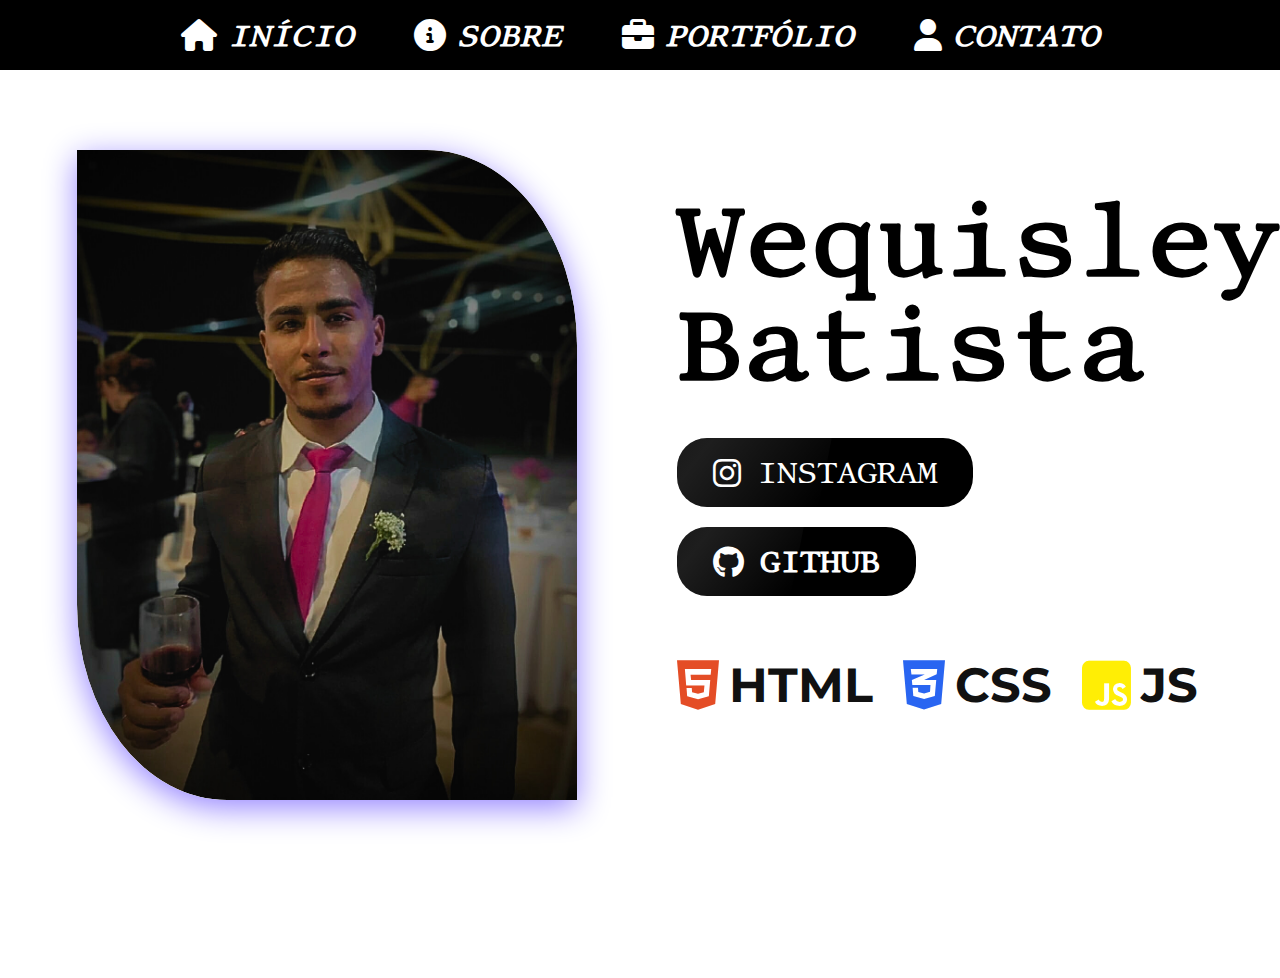
<file: index.html>
<!DOCTYPE html>
<html lang="pt-br">
<head>
    <meta charset="UTF-8">
    <meta name="viewport" content="width=device-width, initial-scale=1.0">
    <title>Wequisley Batista - Portfólio</title>
     <link rel="icon" type="image/jpeg" href="img/MinhaFoto.jpg" sizes="32x32">
    <link rel="stylesheet" href="style.css">
    <!-- Google Fonts: Montserrat -->
    <link href="https://fonts.googleapis.com/css2?family=Montserrat:wght@700;400&display=swap" rel="stylesheet">
    <!-- Google Fonts: Sansita -->
    <link rel="preconnect" href="https://fonts.googleapis.com">
    <link rel="preconnect" href="https://fonts.gstatic.com" crossorigin>
    <link href="https://fonts.googleapis.com/css2?family=Libertinus+Mono&display=swap" rel="stylesheet">
    <!-- Font Awesome para ícones -->
    <link rel="stylesheet" href="https://cdnjs.cloudflare.com/ajax/libs/font-awesome/6.4.2/css/all.min.css">
</head>
<body>
    <header>
        <nav>
            <ul class="menuStyle">
                <li><a href="index.html"><i class="fa-solid fa-house"></i> <span>INÍCIO</span></a></li>
                <li><a href="sobre.html"><i class="fa-solid fa-circle-info"></i> <span>SOBRE</span></a></li>
                <li><a href="portfolio.html"><i class="fa-solid fa-briefcase"></i> <span>PORTFÓLIO</span></a></li>
                <li><a href="contato.html"><i class="fa-solid fa-user"></i> <span>CONTATO</span></a></li>
            </ul>
        </nav>
    </header>
    <main>
        <section class="hero">
            <div class="hero-img">
                <div class="hero-img-bg">
                    <img src="img/MinhaFoto.jpg" alt="Foto de perfil" />
                </div>
            </div>
            <br>
            <div class="hero-text">
                <h1>Wequisley<br>Batista</h1>
                <div class="social-buttons">
                    <a target="_blank" href="https://www.instagram.com/wszleal/" class="btn instagram"><i class="fab fa-instagram"></i> INSTAGRAM</a>
                    <a target="_blank" href="https://github.com/Wequisley" class="btn github"><i class="fab fa-github"></i> GITHUB</a>
                </div>
                <div class="tech-icons">
                    <span class="html5"><i class="fab fa-html5"></i> HTML</span>
                    <span class="css3"><i class="fab fa-css3-alt"></i> CSS</span>
                    <span class="js"><i class="fab fa-js-square"></i> JS</span>
                </div>
            </div>
        </section>
        <br><br>
    </main>
</body>

</html>
</file>
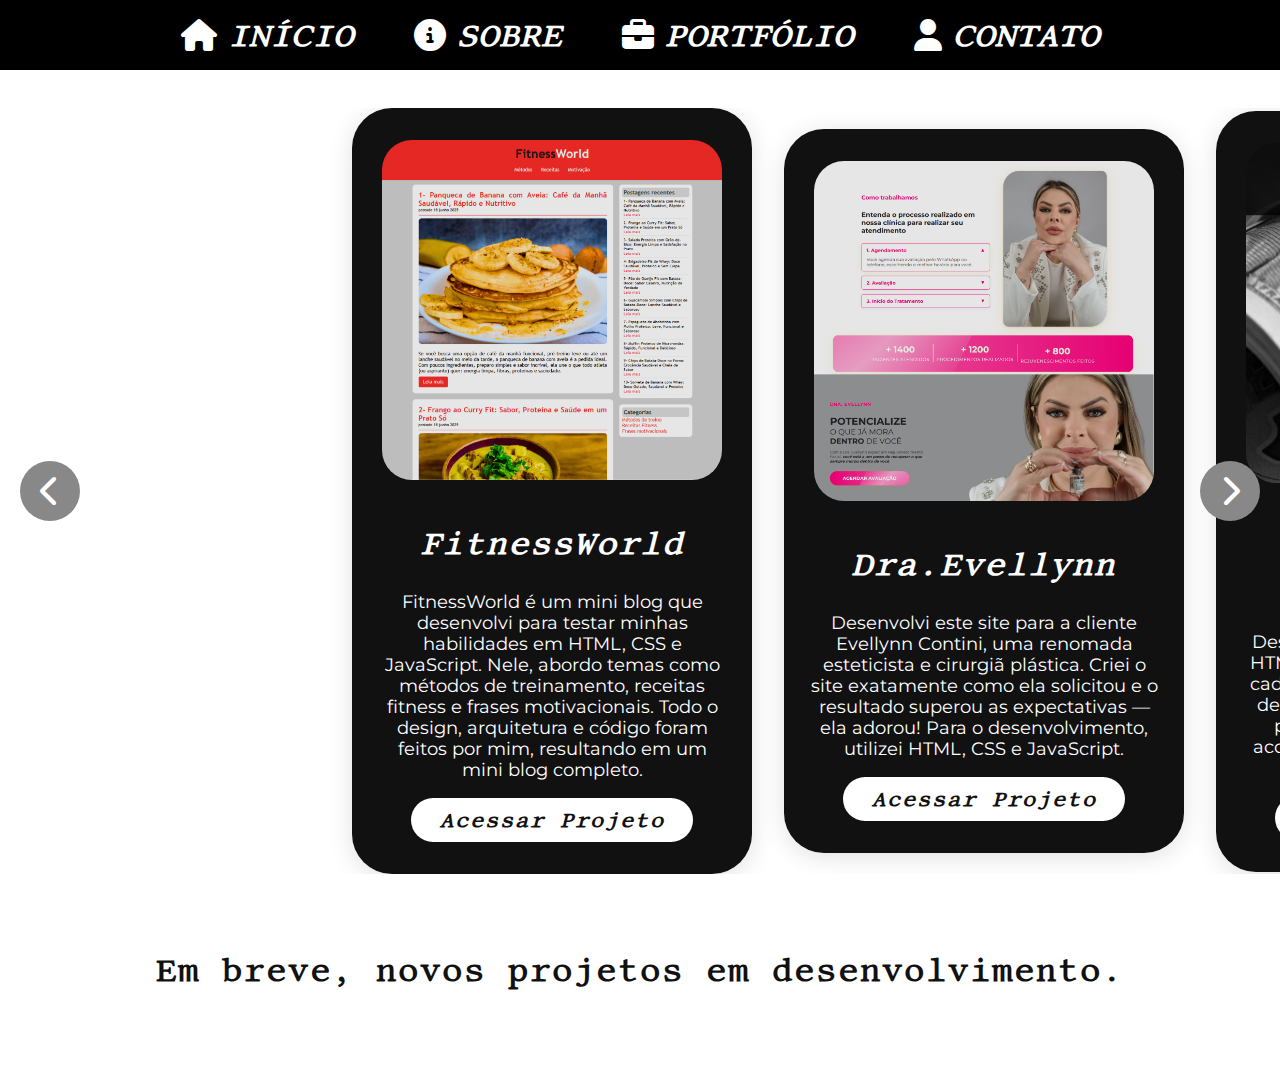
<file: portfolio.html>
<!DOCTYPE html>
<html lang="pt-br">
<head>
    <meta charset="UTF-8">
    <meta name="viewport" content="width=device-width, initial-scale=1.0">
    <title>Wequisley Batista - Portfólio</title>
    <link rel="stylesheet" href="style.css">
    <!-- Google Fonts: Montserrat -->
    <link href="https://fonts.googleapis.com/css2?family=Montserrat:wght@700;400&display=swap" rel="stylesheet">
    <!-- Google Fonts: Sansita -->
    <link rel="preconnect" href="https://fonts.googleapis.com">
    <link rel="preconnect" href="https://fonts.gstatic.com" crossorigin>
    <link href="https://fonts.googleapis.com/css2?family=Libertinus+Mono&display=swap" rel="stylesheet">
    <!-- Font Awesome para ícones -->
    <link rel="stylesheet" href="https://cdnjs.cloudflare.com/ajax/libs/font-awesome/6.4.2/css/all.min.css">
</head>
<body>
    <header>
        <nav>
            <ul class="menuStyle">
                <li><a href="index.html"><i class="fa-solid fa-house"></i> <span>INÍCIO</span></a></li>
                <li><a href="sobre.html"><i class="fa-solid fa-circle-info"></i> <span>SOBRE</span></a></li>
                <li><a href="portfolio.html"><i class="fa-solid fa-briefcase"></i> <span>PORTFÓLIO</span></a></li>
                <li><a href="contato.html"><i class="fa-solid fa-user"></i> <span>CONTATO</span></a></li>
            </ul>
        </nav>
    </header>
 <br><br>
    <main>
        <section class="projects-section">
            <div class="projects-carousel">
                <button class="carousel-btn prev" aria-label="Anterior"><i class="fa-solid fa-chevron-left"></i></button>
                <div class="carousel-track">
                    <!-- Card 1 -->
                    <div class="project-card">
                        <img src="img/fitworld.png" alt="Projeto 1" class="project-img">
                        <div class="project-info">
                            <h2 class="project-title">FitnessWorld</h2>
                            <p class="project-desc">FitnessWorld é um mini blog que desenvolvi para testar minhas habilidades em HTML, CSS e JavaScript. Nele, abordo temas como métodos de treinamento, receitas fitness e frases motivacionais. Todo o design, arquitetura e código foram feitos por mim, resultando em um mini blog completo.</p>
                            <a href="https://wequisley.github.io/FitnessWorld/Receitas.html" target="_blank" class="project-btn">Acessar Projeto</a>
                        </div>
                    </div>
                    <!-- Card 2 -->
                    <div class="project-card">
                        <img src="img/DraEve.png" alt="Projeto 2" class="project-img">
                        <div class="project-info">
                            <h2 class="project-title">Dra.Evellynn</h2>
                            <p class="project-desc">Desenvolvi este site para a cliente Evellynn Contini, uma renomada esteticista e cirurgiã plástica. Criei o site exatamente como ela solicitou e o resultado superou as expectativas — ela adorou! Para o desenvolvimento, utilizei HTML, CSS e JavaScript.</p>
                            <a href="https://dra-evellynn.github.io/estetica/" target="_blank" class="project-btn">Acessar Projeto</a>
                        </div>
                    </div>
                    <!-- Card 3 -->
                    <div class="project-card">
                        <img src="img/Vendas.png" alt="Projeto 3" class="project-img">
                        <div class="project-info">
                            <h2 class="project-title">Dashboard de Vendas</h2>
                            <p class="project-desc">Desenvolvi um painel de vendas em HTML, CSS e JavaScript, que permite cadastrar produtos com informações detalhadas, visualizar e baixar uma planilha com todas as vendas e acompanhar gráficos com o resumo de lucros e gastos.</p>
                            <a href="https://wequisley.github.io/Dashboard-De-Vendas/add-sales.html" target="_blank" class="project-btn">Acessar Projeto</a>
                        </div>
                    </div>

                    <!-- Card 4 -->
                    <div class="project-card">
                        <img src="img/Ejetar.png" alt="Projeto 4" class="project-img">
                        <div class="project-info">
                            <h2 class="project-title">Ejetor de Água</h2>
                            <p class="project-desc">Esse foi um dos meus primeiros projetos, desenvolvido enquanto ainda estava aprendendo. Criei um ejetor de água do alto-falante do celular simples em HTML e CSS, que ao clicar em um botão reproduz um áudio com diferentes frequências para ajudar a expulsar resíduos de água do alto-falante.</p>
                            <a href="https://wequisley.github.io/EJETAR-GUA" target="_blank" class="project-btn">Acessar Projeto</a>
                        </div>
                    </div>
                    
                </div>
                <button class="carousel-btn next" aria-label="Próximo"><i class="fa-solid fa-chevron-right"></i></button>
            </div>
        </section>
        <br><br>

        <section>
            <h1 class="sh101">Em breve, novos projetos em desenvolvimento.</h1>
        </section>

        <script>
    const track = document.querySelector('.carousel-track');
    const carouselContainer = document.querySelector('.projects-carousel');
    const cards = document.querySelectorAll('.project-card');
    const prevBtn = document.querySelector('.carousel-btn.prev');
    const nextBtn = document.querySelector('.carousel-btn.next');
    let currentIndex = 0;

    const GAP_SIZE = 32; // Espaço entre os cards no CSS

    // Calcula o limite máximo de rolagem
    function calculateMaxIndex() {
        // Rola até o penúltimo card, garantindo que o último card fique visível
        if (cards.length === 0) return 0;
        return cards.length - 1; 
    }

    function updateCarousel() {
        // Verifica se os elementos estão carregados
        if (cards.length === 0 || !carouselContainer) return;
        
        const cardWidth = cards[0].offsetWidth;
        const containerWidth = carouselContainer.offsetWidth;
        
        // Distância do início de um card até o início do próximo card (Passo)
        const stepWidth = cardWidth + GAP_SIZE;

        // 1. Calcula a posição onde o card ativo começa
        const targetPosition = currentIndex * stepWidth;

        // 2. Calcula o offset necessário para centralizar o card (largura do contêiner / 2 - largura do card / 2)
        const centerOffset = (containerWidth / 2) - (cardWidth / 2);
        
        // 3. A rolagem final é o ponto de parada menos o deslocamento de centralização
        const finalTransform = targetPosition - centerOffset;

        // Limita o índice atual
        const maxIndex = calculateMaxIndex();
        if (currentIndex > maxIndex) {
            currentIndex = maxIndex;
        }

        // Aplica o deslocamento em pixels
        track.style.transform = `translateX(${-finalTransform}px)`;
    }

    prevBtn.addEventListener('click', () => {
        if (currentIndex > 0) {
            currentIndex--;
            updateCarousel();
        }
    });

    nextBtn.addEventListener('click', () => {
        const maxIndex = calculateMaxIndex();
        
        if (currentIndex < maxIndex) {
            currentIndex++;
            updateCarousel();
        }
    });

    // Recalcula o alinhamento centralizado em caso de redimensionamento
    window.addEventListener('resize', updateCarousel);
    
    // Inicializa o carrossel
    updateCarousel(); 
</script>
    </main>
    <br><br>
</file>
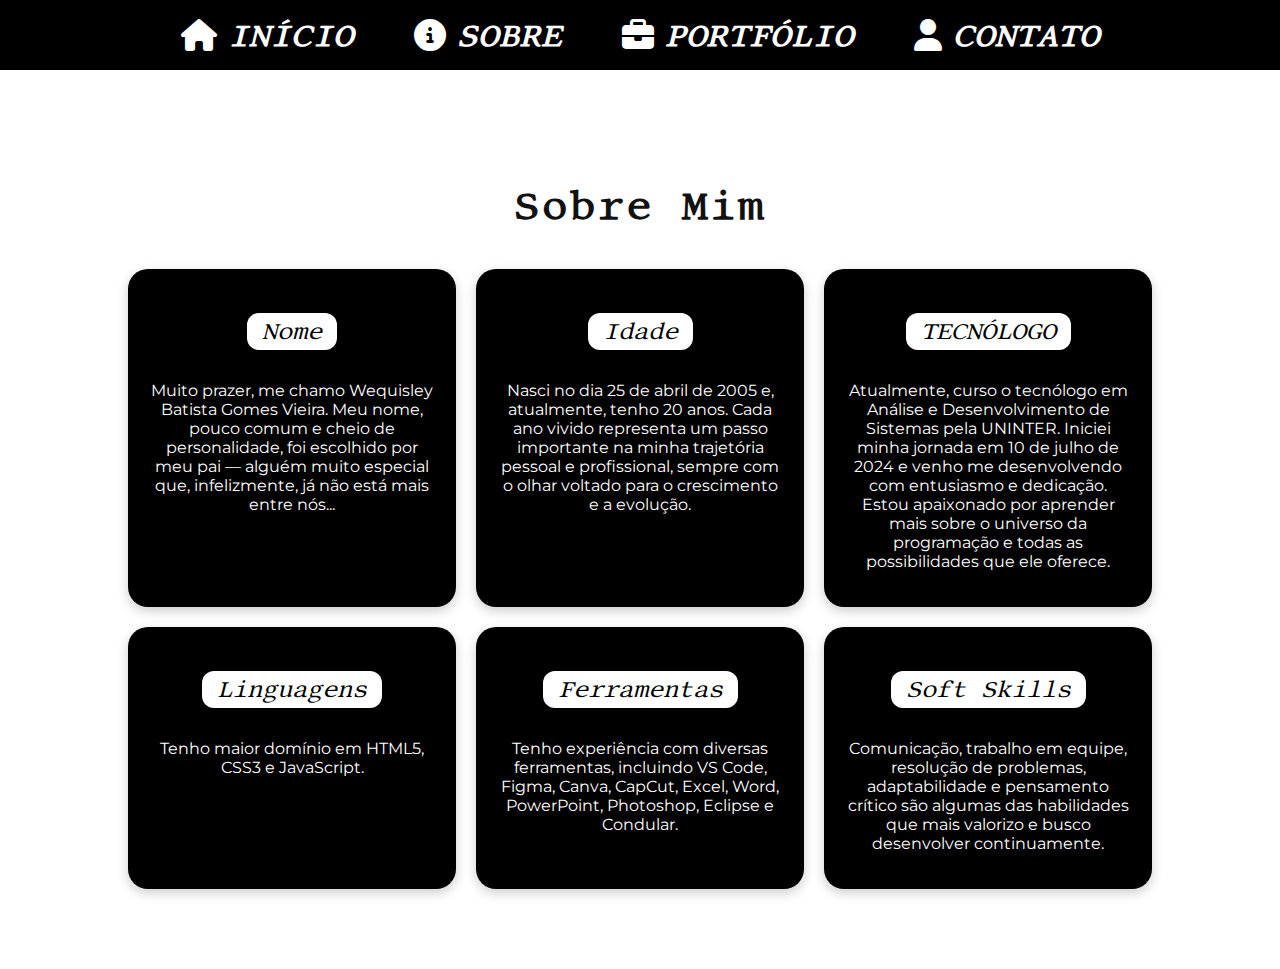
<file: sobre.html>
<!DOCTYPE html>
<html lang="pt-br">
<head>
    <meta charset="UTF-8">
    <meta name="viewport" content="width=device-width, initial-scale=1.0">
    <title>Wequisley Batista - Portfólio</title>
    <link rel="stylesheet" href="style.css">
    <!-- Google Fonts: Montserrat -->
    <link href="https://fonts.googleapis.com/css2?family=Montserrat:wght@700;400&display=swap" rel="stylesheet">
    <!-- Google Fonts: Sansita -->
    <link rel="preconnect" href="https://fonts.googleapis.com">
    <link rel="preconnect" href="https://fonts.gstatic.com" crossorigin>
    <link href="https://fonts.googleapis.com/css2?family=Libertinus+Mono&display=swap" rel="stylesheet">
    <!-- Font Awesome para ícones -->
    <link rel="stylesheet" href="https://cdnjs.cloudflare.com/ajax/libs/font-awesome/6.4.2/css/all.min.css">
</head>
<body>
    <header>
        <nav>
            <ul class="menuStyle">
                <li><a href="index.html"><i class="fa-solid fa-house"></i> <span>INÍCIO</span></a></li>
                <li><a href="sobre.html"><i class="fa-solid fa-circle-info"></i> <span>SOBRE</span></a></li>
                <li><a href="portfolio.html"><i class="fa-solid fa-briefcase"></i> <span>PORTFÓLIO</span></a></li>
                <li><a href="contato.html"><i class="fa-solid fa-user"></i> <span>CONTATO</span></a></li>
            </ul>
        </nav>
    </header>

    <main>
        <!-- Seção SOBRE -->
<section id="sobre" class="sobre">
  <h2 class="titulo">Sobre Mim</h2>
  
  <div class="cards">
    <!-- Card 1 -->
    <div class="card">
      <h3 class="card-title">Nome</h3>
      <p>
        Muito prazer, me chamo Wequisley Batista Gomes Vieira.  
        Meu nome, pouco comum e cheio de personalidade, foi escolhido por meu pai — alguém muito especial que, infelizmente, já não está mais entre nós...
      </p>
    </div>

    <!-- Card 2 -->
    <div class="card">
      <h3 class="card-title">Idade</h3>
      <p>
        Nasci no dia 25 de abril de 2005 e, atualmente, tenho 20 anos.  
        Cada ano vivido representa um passo importante na minha trajetória pessoal e profissional, sempre com o olhar voltado para o crescimento e a evolução.
      </p>
    </div>

    <!-- Card 3 -->
    <div class="card">
      <h3 class="card-title">TECNÓLOGO</h3>
      <p>
        Atualmente, curso o tecnólogo em Análise e Desenvolvimento de Sistemas pela UNINTER.  
        Iniciei minha jornada em 10 de julho de 2024 e venho me desenvolvendo com entusiasmo e dedicação. Estou apaixonado por aprender mais sobre o universo da programação e todas as possibilidades que ele oferece.
      </p>
    </div>

    <!-- Card 4 -->
    <div class="card">
      <h3 class="card-title">Linguagens</h3>
      <p>
       Tenho maior domínio em HTML5, CSS3 e JavaScript.
      </p>
    </div>

    <!-- Card 5 -->
    <div class="card">
      <h3 class="card-title">Ferramentas</h3>
      <p>
        Tenho experiência com diversas ferramentas, incluindo VS Code, Figma, Canva, CapCut, Excel, Word, PowerPoint, Photoshop, Eclipse e Condular.
      </p>
    </div>

    <!-- Card 3 -->
    <div class="card">
      <h3 class="card-title">Soft Skills</h3>
      <p>
        Comunicação, trabalho em equipe, resolução de problemas, adaptabilidade e pensamento crítico são algumas das habilidades que mais valorizo e busco desenvolver continuamente.
      </p>
    </div>
  </div>
</section>

    </main>
</body>

</html>
</file>
<file: style.css>
/* CONTATO FORMULÁRIO */
.contato-section {
    width: 100vw;
    min-height: 80vh;
    display: flex;
    align-items: center;
    justify-content: center;
    background: #fff;
}
.contato-form {
    background: #000000;
    border-radius: 40px;
    padding: 40px 32px 32px 32px;
    max-width: 480px;
    width: 90vw;
    display: flex;
    flex-direction: column;
    align-items: stretch;
    box-shadow: 0 4px 24px rgba(0,0,0,0.10);
    gap: 5px;
}
.contato-form label {
    color: #fff;
    font-family: 'Libertinus Mono', monospace;
    font-size: 1.6rem;
    font-style: italic;
    margin-bottom: 4px;
    margin-top: 8px;
    letter-spacing: 2px;
}
.contato-form input,
.contato-form textarea {
    border: none;
    border-radius: 24px;
    padding: 12px 18px;
    font-size: 1.1rem;
    font-family: 'Montserrat', Arial, sans-serif;
    margin-bottom: 8px;
    background: #cacaca;
    color: #111;
    outline: none;
    resize: none;
    box-sizing: border-box;
}
.contato-form textarea {
    min-height: 120px;
    max-height: 220px;
}
.contato-btn {
    background: #fff;
    color: #111;
    font-family: 'Libertinus Mono', monospace;
    font-size: 1.5rem;
    font-style: italic;
    font-weight: 700;
    border-radius: 30px;
    padding: 12px 0;
    width: 70%;
    margin: 18px auto 0 auto;
    text-align: center;
    text-decoration: none;
    letter-spacing: 2px;
    border: none;
    cursor: pointer;
    transition: 0.6s;
}
.contato-btn:hover {
    transition: 0.6s;
    transform: scale(1.05);
    background: #ffd700;
    color: #ffffff;
}
@media (max-width: 600px) {
    .contato-form {
        padding: 18px 4vw 18px 4vw;
        max-width: 98vw;
        border-radius: 18px;
    }
    .contato-form label {
        font-size: 1.1rem;
    }
    .contato-btn {
        font-size: 1.1rem;
        padding: 8px 0;
        width: 98%;
    }
}
body {
    overflow-x: hidden;
    margin: 0;
    font-family: 'Montserrat', Arial, sans-serif;
    background: #fff;
    color: #111;
}

header {
    background: #000;
    padding: 0;
}

.menuStyle {
    font-family: "Libertinus Mono", monospace;
    font-weight: 400;
    font-style: normal;
}

nav {
    width: 100vw;
    overflow-x: unset;
    background: #000;
}

nav ul {
    display: flex;
    flex-direction: row;
    flex-wrap: nowrap;
    justify-content: center;
    align-items: center;
    list-style: none;
    margin: 0;
    padding: 0;
    height: 70px;
    gap: 0;
    width: 100vw;
    box-sizing: border-box;
    overflow-x: unset;
}

nav ul li {
    margin: 0 30px;
    flex: 0 0 auto;
    min-width: 80px;
    text-align: center;
}

nav ul li a {
    color: #fff;
    text-decoration: none;
    font-size: 2rem;
    font-weight: 700;
    display: flex;
    align-items: center;
    gap: 10px;
    font-style: italic;
    letter-spacing: 1px;
    transition: color 0.2s;
    padding: 10px 0;
    white-space: nowrap;
    justify-content: center;
    transition: 0.5s;
}

nav ul li a:hover {
    scale: 1.05;
    color: #adab26;
}

main {
    padding: 0;
}

.hero {
    display: flex;
    align-items: flex-start;
    justify-content: flex-start;
    min-height: 90vh;
    background: #fff;
    padding: 60px 0 0 0;
}

.hero-text {
    flex: 1;
    padding: 60px 0 0 40px;
}

.hero-text h1 {
    color: black;
    font-family: "Libertinus Mono", monospace;
    font-weight: 400;
    font-style: normal;
    font-size: 6.5rem;
    font-weight: 700;
    margin: 0 0 40px 0;
    line-height: 1;
}

.social-buttons {
    margin-bottom: 40px;
}

.btn {
    transition: 0.4S;
    display: flex;
    align-items: center;
    justify-content: center;
    gap: 12px;
    text-align: center;
    width: 100%;
    max-width: 340px;
    padding: 16px 36px;
    box-sizing: border-box;
    text-align: center;
    font-family: "Libertinus Mono", monospace;
    font-weight: 400;
    font-style: normal;
    display: flex;
    align-items: center;
    background: #000;
    color: #fff;
    border-radius: 30px;
    padding: 16px 36px;
    font-size: 2rem;
    font-weight: 700;
    margin-bottom: 20px;
    text-decoration: none;
    width: fit-content;
    gap: 16px;
    transition: background 0.2s, color 0.2s;
    position: relative;
    overflow: hidden;
}

.btn::after {
    content: "";
    position: absolute;
    top: 0;
    left: -70%;
    width: 120%;
    height: 100%;
    background: linear-gradient(120deg, rgba(0, 0, 0, 0.404) 0%, rgba(255, 255, 255, 0.116) 60%, rgba(255,255,255,0) 100%);
    border-radius: px;
    pointer-events: none;
    animation: reflexo-move 2.8s linear infinite;
    transform: skewX(-11deg); 
}

.btn.instagram {
    transition: 0.4s;
    font-family: "Libertinus Mono", monospace;
    font-weight: 400;
    font-style: normal;
    margin-bottom: 20px;
}

.btn.instagram:hover{
    transition: 0.4s;
    background: #222;
    color: rgb(255, 0, 64);
    transform: scale(1.02);
}
.btn:hover {
    transition: 0.4S;
    background: #222;
    color: #ffd700;
    transform: scale(1.02);
}

.tech-icons {
    display: flex;
    align-items: center;
    gap: 30px;
    margin-top: 60px;
}

.tech-icons span {
    font-size: 3rem;
    font-weight: 700;
    display: flex;
    align-items: center;
    gap: 10px;
}

.html5 i {
    transition: 0.4s;
    color: #e44d26;
    font-size: 3.5rem;
}

.html5:hover {
    transform: scale(1.05);
    color: #8c00ff;
    transition: 1.4s;
}


.css3 i {
    color: #2965f1;
    font-size: 3.5rem;
}

.css3:hover {
    transform: scale(1.05);
    color:  #8c00ff;
    transition: 1.4s;
}

.js i {
    color: #ffee05;
    font-size: 3.5rem;
}

.js:hover {
    transform: scale(1.05);
    color:  #8c00ff;
    transition: 1.4s;
}

.hero-img {
    flex: 1;
    display: flex;
    align-items: flex-start;
    justify-content: flex-end;
    padding-right: 60px;
    padding-top: 20px;
}

.hero-img-bg {
    background: #fff;
    border-radius: 0% 30%;
    width: 500px;
    height: 650px;
    display: flex;
    align-items: center;
    justify-content: flex-end;
    overflow: hidden;
    box-shadow: 0 8px 32px rgba(38, 0, 255, 0.486);
}

.hero-img-bg:hover {
    box-shadow: 0 8px 32px rgba(255, 0, 0, 0.486);
    transition: 0.4s;
}

.hero-img img {
    width: 100%;
    height: 100%;
    object-fit: cover;
    border-radius: 0% 30%;
    background: #eee;
}

@keyframes reflexo-move {
    0% { left: -80%; }
    60% { left: 100%; }
    100% { left: 100%; }
}

@media (max-width: 1000px) {
    .hero {
        flex-direction: column;
        align-items: center;
        padding: 30px 0 0 0;
    }
    .hero-text, .hero-img {
        padding: 0;
        text-align: center;
        justify-content: center;
    }
    .hero-img-bg {
        width: 320px;
        height: 400px;
    }
}
@media (max-width: 600px) {
    html, body {
        overflow-x: hidden;
    }
    header, nav {
        width: 100vw;
        max-width: 100vw;
        overflow-x: hidden;
    }
    nav ul {
        flex-direction: column;
        flex-wrap: nowrap;
        justify-content: center;
        align-items: center;
        height: auto;
        gap: 2px;
        padding: 0;
        width: 100vw;
        max-width: 100vw;
        box-sizing: border-box;
        overflow-x: hidden;
    }
    nav ul li, nav ul li a {
        width: 100vw;
        max-width: 100vw;
        box-sizing: border-box;
        margin: 0;
    }
    nav ul li {
        margin: 2px 0;
    }
    nav ul li a {
        font-size: 1.1rem;
        padding: 10px 0;
        white-space: nowrap;
        display: flex;
        align-items: center;
        gap: 6px;
        justify-content: center;
        width: 100vw;
        max-width: 100vw;
        box-sizing: border-box;
    }
    main, .hero, .hero-text, .hero-img, .hero-img-bg {
        width: 100vw;
        max-width: 100vw;
        box-sizing: border-box;
    }
    .hero-img-bg {
        width: 90vw;
        max-width: 260px;
        height: 320px;
        margin-left: auto;
        margin-right: auto;
    }
    .btn, .social-buttons, .tech-icons {
        width: 100vw;
        max-width: 100vw;
        box-sizing: border-box;
    }
    .btn {
        max-width: 320px;
        margin-left: auto;
        margin-right: auto;
    }
    .tech-icons {
        flex-wrap: wrap;
        gap: 10px;
        margin-top: 30px;
        justify-content: center;
        align-items: center;
    }
    .tech-icons span {
        font-size: 1.2rem;
        display: flex;
        align-items: center;
        justify-content: center;
    }
    .hero-text h1 {
        font-size: 2.8rem;
        word-break: break-word;
        margin-bottom: 18px;
    }
}
@media (min-width: 601px) and (max-width: 1000px) {
    html, body, header, nav, main, .hero, .hero-text, .hero-img, .hero-img-bg {
        width: 100vw;
        max-width: 100vw;
        min-width: 0;
        box-sizing: border-box;
        overflow-x: hidden;
    }
    nav ul {
        flex-direction: row;
        flex-wrap: wrap;
        justify-content: center;
        align-items: center;
        height: auto;
        gap: 10px;
        padding: 0 8px;
        width: 100vw;
        max-width: 100vw;
        box-sizing: border-box;
        overflow-x: hidden;
    }
    nav ul li {
        margin: 0 12px;
        min-width: 80px;
        text-align: center;
    }
    nav ul li a {
        font-size: 1.5rem;
        padding: 10px 0;
        white-space: nowrap;
        display: flex;
        align-items: center;
        gap: 8px;
        justify-content: center;
    }
    .hero {
        flex-direction: column;
        align-items: center;
        justify-content: center;
        padding: 40px 0 0 0;
        min-height: 90vh;
    }
    .hero-text, .hero-img {
        padding: 0;
        text-align: center;
        justify-content: center;
        align-items: center;
        width: 100%;
        display: flex;
        flex-direction: column;
    }
    .hero-text {
        padding: 32px 6vw 0 6vw;
        align-items: center;
    }
    .hero-text h1 {
        font-size: 3.2rem;
        margin-bottom: 24px;
        word-break: break-word;
    }
    .social-buttons {
        margin-bottom: 24px;
        width: 100%;
        display: flex;
        flex-direction: column;
        align-items: center;
    }
    .btn {
        font-size: 1.2rem;
        padding: 12px 0;
        max-width: 340px;
        width: 90vw;
        margin-left: auto;
        margin-right: auto;
        margin-bottom: 14px;
    }
    .tech-icons {
        flex-wrap: wrap;
        gap: 16px;
        margin-top: 32px;
        justify-content: center;
        align-items: center;
        width: 100%;
    }
    .tech-icons span {
        font-size: 1.5rem;
        display: flex;
        align-items: center;
        justify-content: center;
    }
    .hero-img-bg {
        width: 60vw;
        max-width: 320px;
        min-width: 180px;
        height: 44vw;
        max-height: 340px;
        min-height: 180px;
        margin-left: auto;
        margin-right: auto;
        display: flex;
        align-items: center;
        justify-content: center;
        box-shadow: 0 8px 32px rgba(38, 0, 255, 0.486);
    }
    .hero-img {
        width: 100%;
        display: flex;
        justify-content: center;
        align-items: center;
        padding: 0;
    }
}

/* Seção SOBRE */
.sobre {
    padding: 80px 10%;
    background: #fff;
    text-align: center;
}

.sobre .titulo {
    transition: 0.4s;
    font-family: "Libertinus Mono", monospace;
    font-weight: 400;
    font-style: normal;
    font-size: 2.5rem;
    margin-bottom: 40px;
    font-weight: bold;
    letter-spacing: 2px;
}

.titulo:hover{
    scale: 1.05;
    transition: 0.4s;
    color: #ff0000;
}

/* Container dos cards */
.cards {
    display: flex;
    flex-wrap: wrap;
    gap: 20px;
    justify-content: center;
}

/* Card individual */
.card {
    transition: 0.7s;
    background: #000;
    color: #fff;
    border-radius: 20px;
    padding: 20px;
    max-width: 300px;
    flex: 1 1 250px;
    box-shadow: 0 4px 12px rgba(0,0,0,0.2);
    transition: transform 0.3s ease;
}

.card:hover {
    box-shadow: 0 4px 16px rgba(187, 255, 0, 0.486);   
    scale: 1.03;
    transition: 0.7S;
    color: #adab26;;
    transform: translateY(-10px);
}

/* Título dos cards */
.card-title {
    font-family: "Libertinus Mono", monospace;
    font-weight: 400;
    font-style: normal;
    font-size: 1.5rem;
    font-style: italic;
    background: #fff;
    color: #000;
    border-radius: 12px;
    padding: 5px 15px;
    display: inline-block;
    margin-bottom: 15px;
}

.card-title:hover{
    background: #adab26;
    color: #000;
}

/* --- ESTILOS DO CARROSSEL (Geral) --- */

.projects-section {
    width: 100vw;
    max-width: 100vw;
    display: flex;
    flex-direction: column;
    align-items: center;
    background: #fff;
    padding: 0;
    margin: 0;
}

.projects-carousel {
    width: 100vw;
    max-width: 100vw;
    display: flex;
    align-items: center;
    justify-content: center;
    position: relative;
    margin: 0 auto;
    overflow: hidden;
    min-height: 480px;
}

.carousel-btn {
    background: #888;
    border: none;
    border-radius: 50%;
    width: 60px;
    height: 60px;
    color: #fff;
    font-size: 2rem;
    display: flex;
    align-items: center;
    justify-content: center;
    cursor: pointer;
    transition: background 0.2s;
    z-index: 2;
}
.carousel-btn:hover {
    background: #444;
}

.carousel-track {
    display: flex;
    transition: transform 0.5s;
    gap: 32px;
    width: 100%;
}

.project-card {
    transition: 0.6s;
    background: #111;
    color: #fff;
    border-radius: 40px;
    padding: 32px 24px;
    min-width: 340px;
    max-width: 400px;
    box-shadow: 0 4px 24px rgba(0,0,0,0.12);
    text-align: center;
    font-size: 1.1rem;
    display: flex;
    flex-direction: column;
    align-items: center;
    margin: 0 8px;
    flex: 0 0 100%; 
}

.project-card:hover {
    transition: 0.6s;
    box-shadow: 0 4px 16px rgba(111, 0, 255, 0.486);
    transition: 0.4s;
}

.project-img {
    width: 100%;
    max-width: 340px;
    border-radius: 30px;
    margin-bottom: 18px;
    object-fit: cover;
}

.project-info {
    width: 100%;
    display: flex;
    flex-direction: column;
    align-items: center;
}

.project-title {
    font-size: 2rem;
    font-family: 'Libertinus Mono', monospace;
    font-style: italic;
    margin-bottom: 12px;
    color: #fff;
    letter-spacing: 2px;
    transition: 0.4s;
}

.project-title:hover{
    color: #ffd700;
    transition: 0.4s;
    scale: 1.05;
}

.project-desc {
    font-size: 1.1rem;
    margin-bottom: 18px;
    color: #fff;
    text-align: center;
    transition: 0.4s;
}

.project-desc:hover{
    color: #ffd700;
    transition: 0.4s;
    scale: 1.05;
}

.project-btn {
    display: block;
    background: #fff;
    color: #111;
    font-family: 'Libertinus Mono', monospace;
    font-size: 1.3rem;
    font-style: italic;
    font-weight: 700;
    border-radius: 30px;
    padding: 10px 0;
    width: 80%;
    margin: 0 auto;
    text-align: center;
    text-decoration: none;
    letter-spacing: 2px;
    transition: background 0.2s, color 0.2s;
    transition: 0.4s;
}
.project-btn:hover {
    scale: 1.1;
    transition: 0.4s;
    background: #ffd700;
    color: #111;
}

/* Responsivo para tablets e mobile */
@media (max-width: 900px) {
    .projects-carousel {
        flex-direction: column;
        align-items: center;
        justify-content: flex-start;
        width: 100vw;
        max-width: 100vw;
        margin: 0 auto;
        overflow: visible;
        min-height: unset;
    }
    .carousel-track {
        display: flex;
        flex-direction: column;
        align-items: center;
        gap: 24px;
        width: 100vw;
        max-width: 100vw;
        transition: none;
        transform: none !important;
    }
    .project-card {
        min-width: 90vw;
        max-width: 98vw;
        width: 98vw;
        margin: 0 auto 18px auto;
        padding: 18px 8px;
        box-sizing: border-box;
    }
    .project-img {
        max-width: 96vw;
        border-radius: 18px;
    }
    .carousel-btn {
        margin: 12px 0;
    }
}

/* --- ESTILOS DO CARROSSEL (Desktop - MAIS DE 901px) --- */
@media (min-width: 901px) {
    .projects-section {
        display: flex;
        flex-direction: column;
        align-items: center;
        justify-content: center;
        width: 100vw;
        max-width: 100vw;
    }
    
    .projects-carousel {
        display: flex;
        align-items: center;
        justify-content: center;
        /* Largura 100% para que o JS calcule o centro dinamicamente */
        width: 100%; 
        margin: 0;
        overflow: hidden; 
        min-height: 480px;

        /* Removido o padding: 0 80px para evitar cortes */
        box-sizing: border-box; 
        position: relative; 
    }

    /* Posiciona os botões de forma absoluta nas laterais */
    .carousel-btn {
        position: absolute; 
        top: 50%;
        transform: translateY(-50%);
        z-index: 10;
        padding: 12px;
    }
    .carousel-btn.prev {
        left: 20px;
    }
    .carousel-btn.next {
        right: 20px;
    }

    .carousel-track {
        display: flex;
        flex-direction: row;
        align-items: center;
        gap: 32px;
        
        width: max-content; 
        max-width: none;
        transition: transform 0.5s;

        /* *** IMPORTANTE: Remove o transform inicial, o JS fará toda a centralização *** */
        transform: translateX(0); 
    }

    .project-card {
        /* Mantém a largura fixa de 340px para o cálculo preciso do JS */
        width: 340px; 
        min-width: 340px;
        max-width: 400px;
        
        flex-shrink: 0; 
        flex-grow: 0;
        
        margin: 0;
        padding: 32px 24px;
        box-sizing: border-box;
    }
}

.sh101 {
    font-family: "Libertinus Mono", monospace;
    font-weight: 400;
    font-style: normal;
    font-size: 2.0rem;
    margin: 40px 0;
    font-weight: bold;
    letter-spacing: 2px;
    text-align: center;
}

.sh101:hover{
    transition: 1.4s;
    color: #ff0000;
}

.sh102 {
    font-family: "Libertinus Mono", monospace;
    font-weight: 400;
    font-style: normal;
    font-size: 1.5rem;
    margin: 20px 0 40px 0;
    font-weight: bold;
    letter-spacing: 2px;
    text-align: center;
}

.sh102:hover{
    transition: 1.4s;
    color: #ff0000;
}

.sh102color {
    color: #5900ff;
}
</file>
